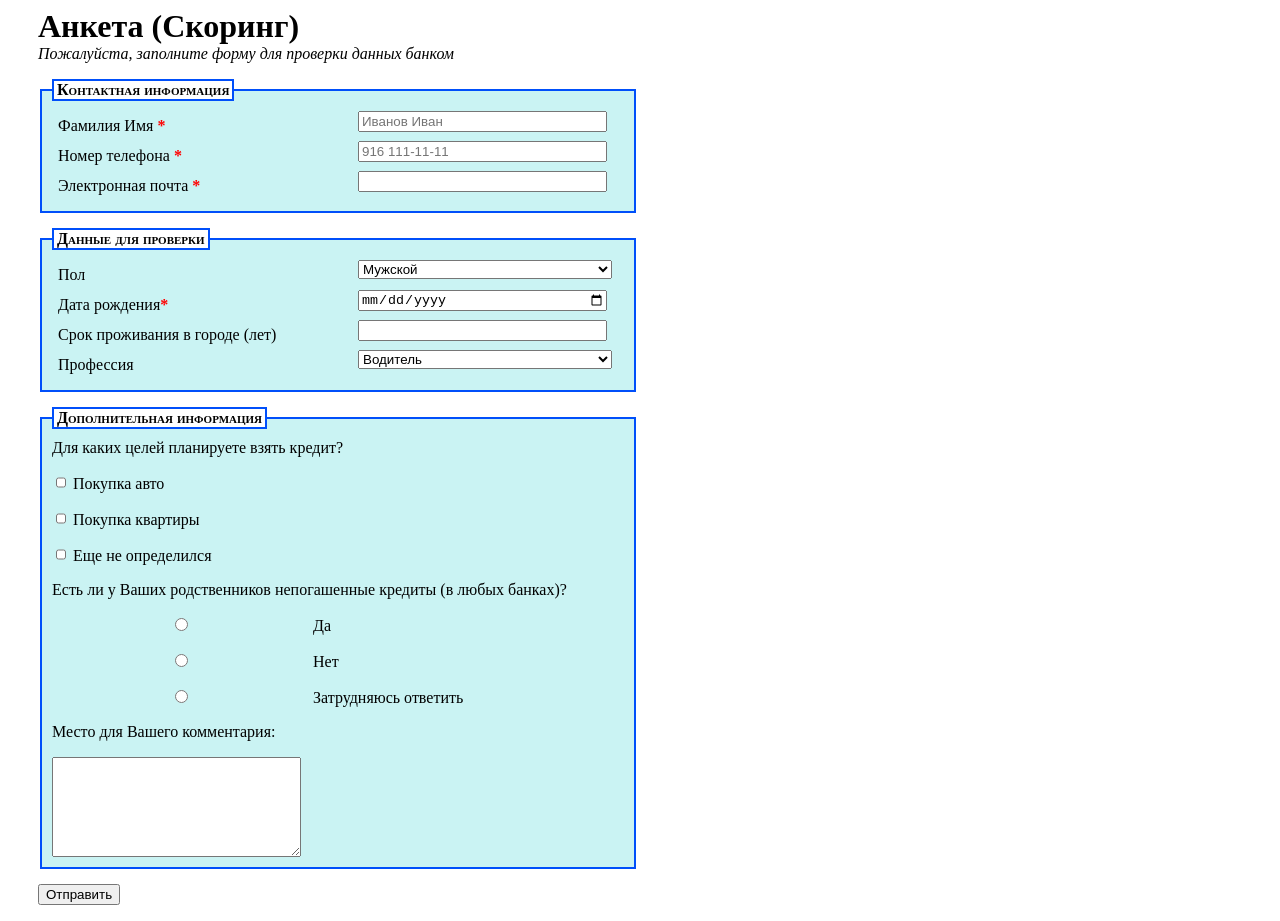
<file: WebTask1_2/Scoring.html>
<html lang="en">
<head>
    <meta charset="UTF-8">
    <title>Scoring</title>
    <link rel="stylesheet" href="Scoring.css">
</head>
<body>
<form id= "Scoring" action="http://localhost:555/hs/bang/send" method="POST">
<h1>Анкета (Скоринг)</h1>
<p><i>Пожалуйста, заполните форму для проверки данных банком</i></p>
<fieldset>
    <Legend>Контактная информация</Legend>
    <label for="name">Фамилия Имя <em>*</em></label>
    <input id="name"  name= "name" placeholder="Иванов Иван" required="" type="text"> <br>
    <label for="telephone">Номер телефона <em>*</em></label>
    <input id="telephone"  name= "telephone" placeholder="916 111-11-11"  type="text"> <br>
    <label for="email">Электронная почта <em>*</em></label>
    <input id="email"  name= "email" type="email"> <br>
</fieldset>
<fieldset>
    <legend>Данные для проверки</legend>
    <label for="gender">Пол</label>
    <select name="gender" id="gender">
        <option value="male">Мужской</option>
        <option value="female">Женский</option>
    </select><br>
    <label for="dateBirth">Дата рождения<em>*</em></label>
    <input id= "dateBirth" name="dateBirth" type="date" required="">

    <label for="period">Срок проживания в городе (лет)</label>
    <input id= "period" name="period" type="number" min="0" max="70" step="1">

    <label for="profession">Профессия</label>
    <select name="profession" id="profession">
        <option value="driver">Водитель</option>
        <option value="policeman">Полицейский</option>
        <option value="developer">Програмист</option>
        <option value="teacher">Учитель</option>
        <option value="manager">Менеджер</option>
        <option value="Judge">Судья</option>
    </select>

</fieldset>
            

<fieldset>
    <Legend>Дополнительная информация</Legend>
    <p>Для каких целей планируете взять кредит?</p>
    <p><input type="checkbox" name="a" value="По совету друга"> Покупка авто </p>
    <p><input type="checkbox" name="a" value="Телевизионная реклама"> Покупка квартиры</p>
    <p><input type="checkbox" name="a" value="Реклама в интернете"> Еще не определился</p>

    <p>Есть ли у Ваших родственников непогашенные кредиты (в любых банках)?</p>
    <p><input name="credit" type="radio" value="yes" id="yes"> Да</p>
    <p><input name="credit" type="radio" value="no" id="no"> Нет</p>
    <p><input name="credit" type="radio" value="trudno" id="nst"> Затрудняюсь ответить</p>

    <p>Место для Вашего комментария:</p>
    <textarea name="MyText" rows="100" cols="50"></textarea>
</fieldset>

<form>
    <button> Отправить </button>
</form>

</form>
</body>
</html>
</file>
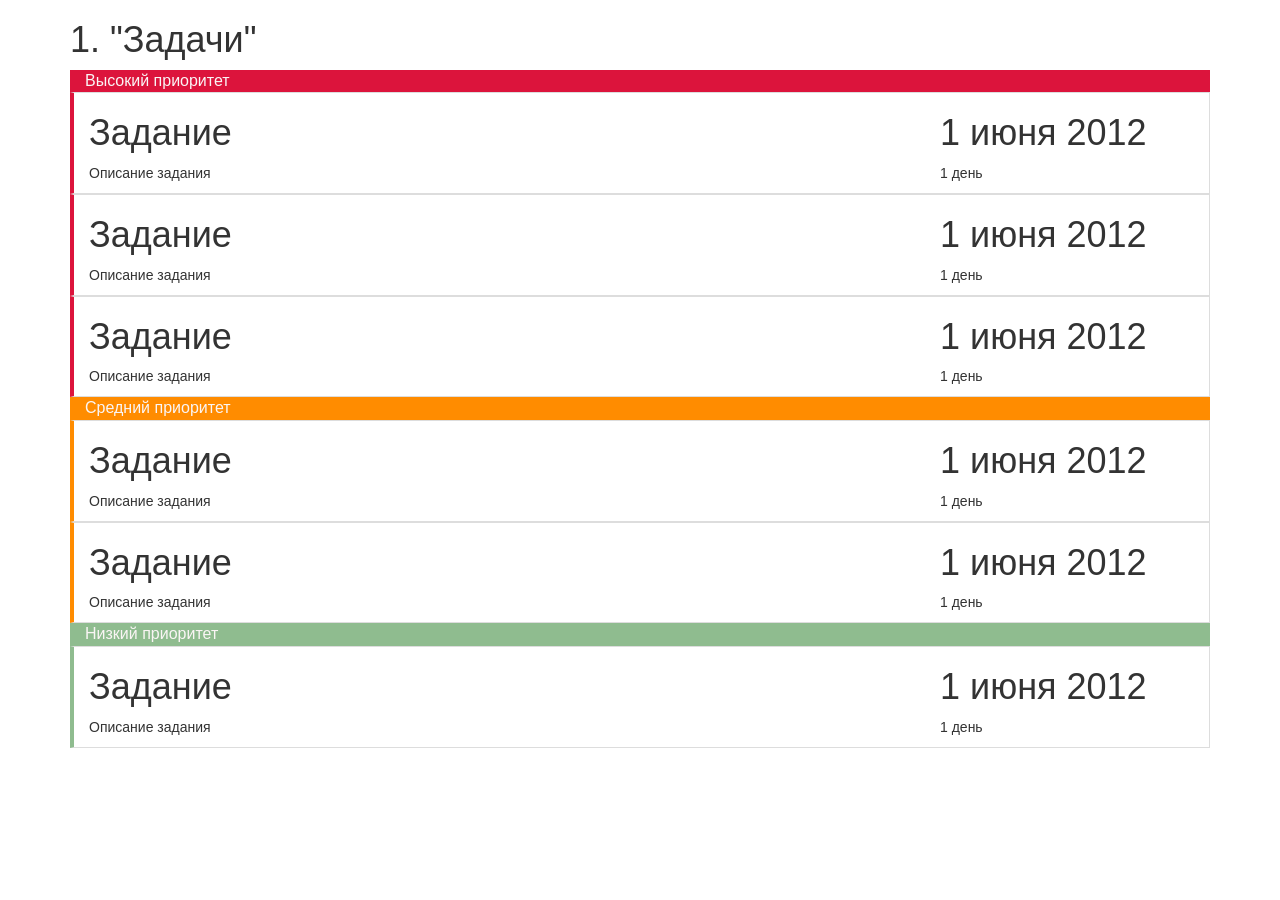
<file: WebTask3_4/Булдакова ПИ20-1В (семинар 3-4 Список Задач).html>
<!DOCTYPE html>
<html>
<head>
    <meta charset="UTF-8">
    <title>Web 3-4</title>
    <!-- Latest compiled and minified CSS -->
    <link rel="stylesheet" href="https://stackpath.bootstrapcdn.com/bootstrap/3.4.1/css/bootstrap.min.css" integrity="sha384-HSMxcRTRxnN+Bdg0JdbxYKrThecOKuH5zCYotlSAcp1+c8xmyTe9GYg1l9a69psu" crossorigin="anonymous">

    <!-- Optional theme -->
    <link rel="stylesheet" href="https://stackpath.bootstrapcdn.com/bootstrap/3.4.1/css/bootstrap-theme.min.css" integrity="sha384-6pzBo3FDv/PJ8r2KRkGHifhEocL+1X2rVCTTkUfGk7/0pbek5mMa1upzvWbrUbOZ" crossorigin="anonymous">

    <!-- Latest compiled and minified JavaScript -->
    <script src="https://stackpath.bootstrapcdn.com/bootstrap/3.4.1/js/bootstrap.min.js" integrity="sha384-aJ21OjlMXNL5UyIl/XNwTMqvzeRMZH2w8c5cRVpzpU8Y5bApTppSuUkhZXN0VxHd" crossorigin="anonymous"></script>
</head>
<body>
    <div class="container">
            <h1>1. "Задачи"</h1>
            <div class="col-md-12" style="background-color:crimson; color: rgb(250, 245, 245); font-size: medium;">Высокий приоритет</div>
            <div class="col-md-9 table-bordered"  style="border-left-color: crimson; border-left-width: 4px; border-right-width: 0px;"><h1>Задание</h1><p>Описание задания</p></div>
            <div class="col-md-3 table-bordered" style="border-left-width: 0px;"><h1>1 июня 2012</h1><p>1 день</p></div>
            <div class="col-md-9 table-bordered"  style="border-left-color: crimson; border-left-width: 4px; border-right-width: 0px;"><h1>Задание</h1><p>Описание задания</p></div>
            <div class="col-md-3 table-bordered" style="border-left-width: 0px;"><h1>1 июня 2012</h1><p>1 день</p></div>
            <div class="col-md-9 table-bordered"  style="border-left-color: crimson; border-left-width: 4px; border-right-width: 0px;"><h1>Задание</h1><p>Описание задания</p></div>
            <div class="col-md-3 table-bordered" style="border-left-width: 0px;"><h1>1 июня 2012</h1><p>1 день</p></div>

            <div class="col-md-12" style="background-color: darkorange; color: rgb(250, 245, 245); font-size: medium;">Средний приоритет</div>
            <div class="col-md-9 table-bordered"  style="border-left-color: darkorange; border-left-width: 4px; border-right-width: 0px;"><h1>Задание</h1><p>Описание задания</p></div>
            <div class="col-md-3 table-bordered" style="border-left-width: 0px;"><h1>1 июня 2012</h1><p>1 день</p></div>
            <div class="col-md-9 table-bordered"  style="border-left-color: darkorange; border-left-width: 4px; border-right-width: 0px;"><h1>Задание</h1><p>Описание задания</p></div>
            <div class="col-md-3 table-bordered" style="border-left-width: 0px;"><h1>1 июня 2012</h1><p>1 день</p></div>

            <div class="col-md-12" style="background-color:darkseagreen; color: rgb(250, 245, 245); font-size: medium;">Низкий приоритет</div>
            <div class="col-md-9 table-bordered"  style="border-left-color: darkseagreen; border-left-width: 4px; border-right-width: 0px;"><h1>Задание</h1><p>Описание задания</p></div>
            <div class="col-md-3 table-bordered" style="border-left-width: 0px;"><h1>1 июня 2012</h1><p>1 день</p></div>
            <div class="row gy-5"></div>    
    </div>
</body>
</html>
</file>
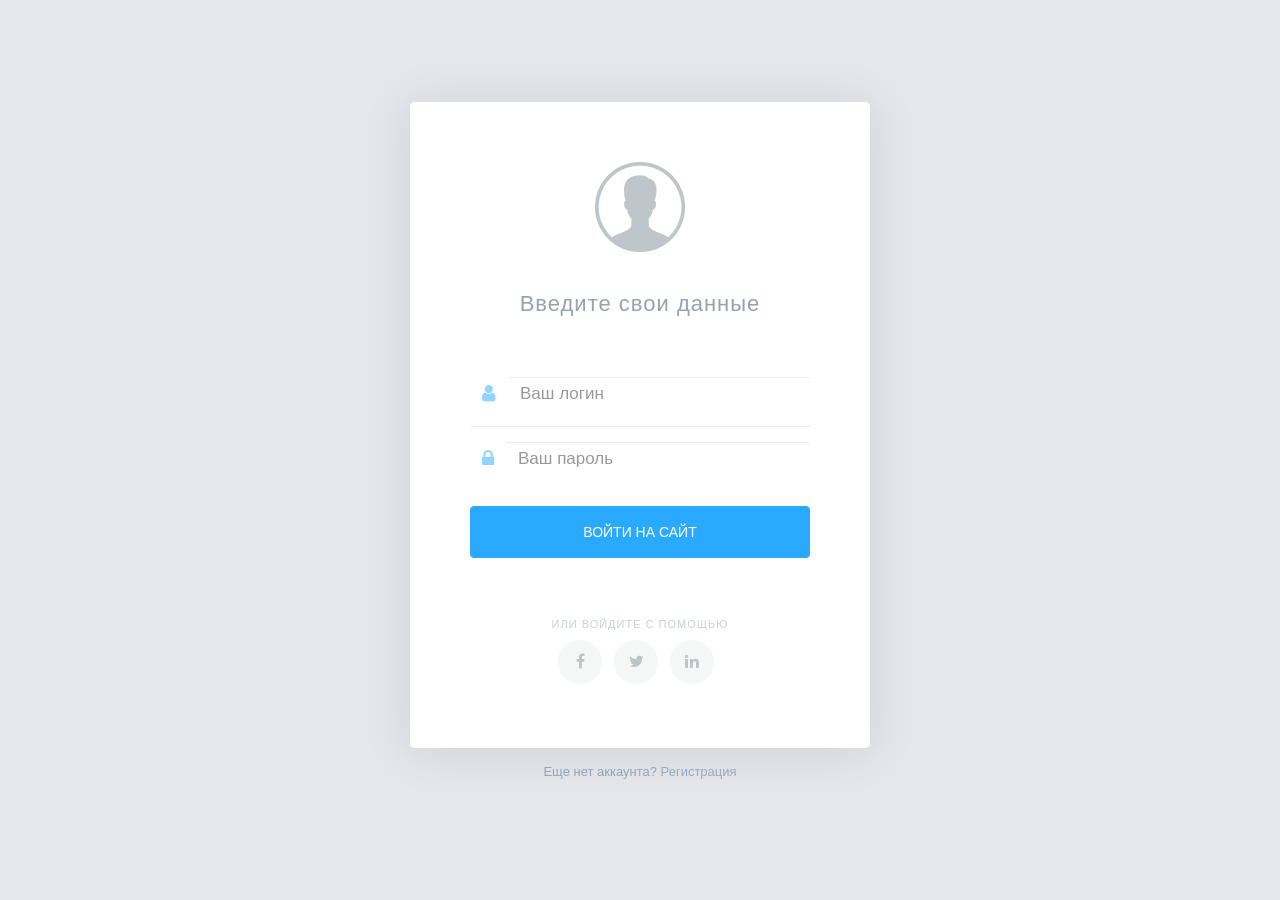
<file: WebTask3_4/Булдакова ПИ20-1В (семинар 3-4 Форма авторизации).html>
<!DOCTYPE html>
<html lang="en" >

<head>
  <meta charset="UTF-8">
  <title>Форма авторизации</title>
  <link rel="stylesheet" href="https://maxcdn.bootstrapcdn.com/bootstrap/3.3.7/css/bootstrap.min.css">
  <script src="https://ajax.googleapis.com/ajax/libs/jquery/3.2.1/jquery.min.js"></script>
  <script src="https://maxcdn.bootstrapcdn.com/bootstrap/3.3.7/js/bootstrap.min.js"></script>
  <link rel="stylesheet" href="https://cdnjs.cloudflare.com/ajax/libs/font-awesome/4.7.0/css/font-awesome.min.css">
  <link rel="shortcut icon" href="https://www.rudebox.org.ua/favicon.ico"/>
  <link rel='stylesheet prefetch' href='https://www.rudebox.org.ua/demo/lessons/styles/style.css'>
      <link rel="stylesheet" href="style.css">
</head>

<body>
</table>
<body class="login-page">
  <main>
    <div class="login-block">
      <img src="1.png" alt="Scanfcode">
      <h1>Введите свои данные</h1>
      <form action="#">
        <div class="form-group">
          <div class="input-group">
            <span class="input-group-addon"><i class="fa fa-user ti-user"></i></span>
            <input type="text" class="form-control" placeholder="Ваш логин">
          </div>
        </div>
        
        <hr class="hr-xs">

        <div class="form-group">
          <div class="input-group">
            <span class="input-group-addon"><i class="fa fa-lock ti-unlock"></i></span>
            <input type="password" class="form-control" placeholder="Ваш пароль">
          </div>
        </div>

        <button class="btn btn-primary btn-block" type="submit">ВОЙТИ НА САЙТ</button>
        <div class="login-footer">
          <h6>или войдите с помощью</h6>
          <ul class="social-icons">
            <li><a class="facebook" href="#"><i class="fa fa-facebook"></i></a></li>
            <li><a class="twitter" href="#"><i class="fa fa-twitter"></i></a></li>
            <li><a class="linkedin" href="#"><i class="fa fa-linkedin"></i></a></li>
          </ul>
        </div>

      </form>
    </div>

    <div class="login-links">
      <p class="text-center">Еще нет аккаунта? <a class="txt-brand" href="user-login.html"><front color=#29aafe>Регистрация</front></a></p>
    </div>
  </main>
</body>

</html>
</file>
<file: WebTask1_2/Scoring.css>
﻿body {
  font-family: 'Palatino Linotype', serif;
  max-width: 600px;
  padding: 0px 30px;
}

h1 {
  margin-bottom: 0px;
}

p {
  margin-top: 0px;
}

fieldset {
  margin-bottom: 15px;
  padding: 10px;
  background-color: rgb(202, 243, 243);
  border: 2px solid #004ffa;
}

legend {
  padding: 0px 3px;
  font-weight: bold;
  font-variant: small-caps;
  background-color: rgb(255, 255, 255);
  border: 2px solid #004ffa;
}

label {
  width: 290px;
  display: inline-block;
  vertical-align: top;
  margin: 6px;
}

em {
  font-weight: bold;
  font-style: normal;
  color: #f00;
}

input:focus {
  background: #eaeaea;
}

input, textarea {
  width: 249px;
}

textarea {
  height: 100px;
}

select {
  width: 254px;
}

input[type=checkbox] {
  width: 10px;
}

input[type=submit] {
  width: 150px;
  padding: 10px;
}
</file>
<file: WebTask3_4/style.css>
.login-page
{
  background-color:#e5e7ed
}
.login-page main
{
  width:100%;
  max-width:460px;
  margin:8% auto 5%
}
.login-block
{
  background-color:#fff;
  padding:60px;
  -webkit-box-shadow:0 3px 50px 0 rgba(0,0,0,.1);
  box-shadow:0 3px 50px 0 rgba(0,0,0,.1);
  text-align:center;
  border-radius:5px
}
.login-block h1,.login-block h6
{
  font-family:Open Sans,sans-serif;
  color:#96a2b2;
  letter-spacing:1px
}
.login-block h1
{
  font-size:22px;
  margin-bottom:60px;
  margin-top:40px
}
.login-block h6
{
  font-size:11px;
  text-transform:uppercase;
  margin-top:0
}
.login-block .form-group
{
  margin-top:15px;
  margin-bottom:15px;
}
.login-block .form-control,.login-block .form-control:focus,.login-block .input-group-addon,.login-block .input-group-addon:focus
{
  background-color:transparent;
  border:none;
}
.login-block .form-control
{
  font-size:17px;
  border-radius:0px;
}
.login-block input:-webkit-autofill
{
  -webkit-box-shadow:0 0 0 1000px #fff inset;
  -webkit-text-fill-color:#818a91;
  -webkit-transition:none;
  -o-transition:none;
  transition:none;
}
.login-block .input-group-addon
{
  color:#29aafe;
  font-size:19px;
  opacity:.5
}
.login-block .btn-block
{
  margin-top:30px;
  padding:15px;
  background:#29aafe;
  border-color:#29aafe;
}
.login-block .hr-xs
{
  margin-top:5px;
  margin-bottom:5px
}
.login-footer
{
  margin-top:60px;
  opacity:.5;
  -webkit-transition:opacity .3s ease-in-out;
  -o-transition:opacity .3s ease-in-out;
  transition:opacity .3s ease-in-out
}
.login-footer:hover
{
  opacity:1
}
.login-links
{
  padding:15px 5px 0;
  font-size:13px;
  color:#96a2b2
}
.login-links:after
{
  content:'';
  display:table;
  clear:both
}
.login-links a
{
  color:#96a2b2;
  opacity:.9
}
.login-links a:hover
{
  color:#29aafe;
  opacity:1
}
@media (max-width:767px)
{
  .login-page main
  {
    position:static;
    top:auto;
    left:auto;
    -webkit-transform:none;
    -o-transform:none;
    transform:none;
    padding:30px 15px
  }
  .login-block{padding:20px}}
.social-icons
{
  padding-left:0;
  margin-bottom:0;
  list-style:none
}
.social-icons li
{
  display:inline-block;
  margin-bottom:4px
}
.social-icons li.title
{
  margin-right:15px;
  text-transform:uppercase;
  color:#96a2b2;
  font-weight:700;
  font-size:13px
}
.social-icons a{
  background-color:#eceeef;
  color:#818a91;
  font-size:16px;
  display:inline-block;
  line-height:44px;
  width:44px;
  height:44px;
  text-align:center;
  margin-right:8px;
  border-radius:100%;
  -webkit-transition:all .2s linear;
  -o-transition:all .2s linear;
  transition:all .2s linear
}
.social-icons a:active,.social-icons a:focus,.social-icons a:hover
{
  color:#fff;
  background-color:#29aafe
}
.social-icons.size-sm a
{
  line-height:34px;
  height:34px;
  width:34px;
  font-size:14px
}
.social-icons a.facebook:hover
{
  background-color:#3b5998
}
.social-icons a.rss:hover
{
  background-color:#f26522
}
.social-icons a.google-plus:hover
{
  background-color:#dd4b39
}
.social-icons a.twitter:hover
{
  background-color:#00aced
}
.social-icons a.linkedin:hover
{
  background-color:#007bb6
}
</file>
